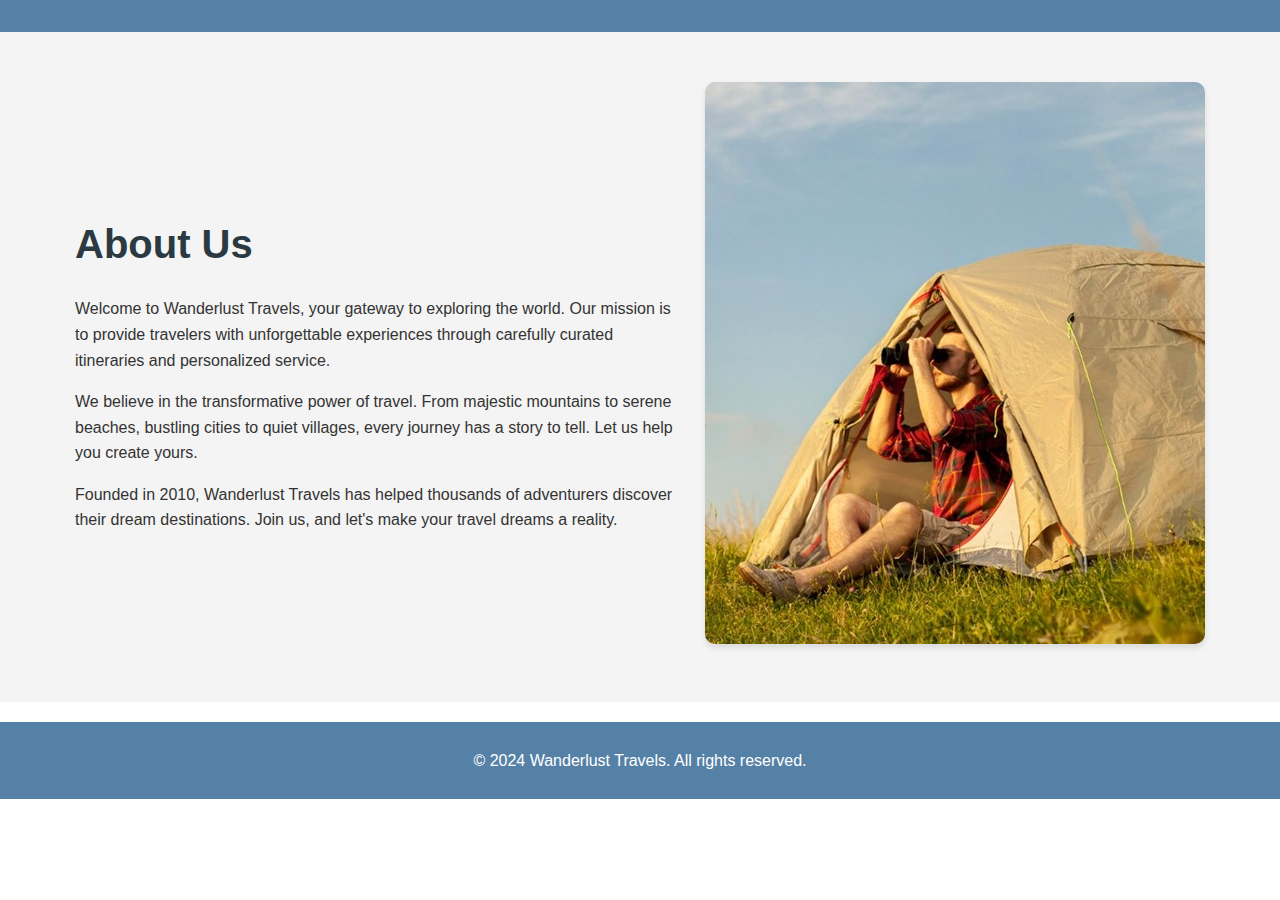
<file: about.html>
<!DOCTYPE html>
<html lang="en">
<head>
    <meta charset="UTF-8">
    <meta name="viewport" content="width=device-width, initial-scale=1.0">
    <title>About Us</title>
    <link rel="stylesheet" href="styles2.css">
</head>
<body>
    <header>
        
    </header>
    <main class="about-section">
        <div class="about-content">
            <div class="text-section">
                <h1>About Us</h1>
                <p>Welcome to Wanderlust Travels, your gateway to exploring the world. Our mission is to provide travelers with unforgettable experiences through carefully curated itineraries and personalized service.</p>
                <p>We believe in the transformative power of travel. From majestic mountains to serene beaches, bustling cities to quiet villages, every journey has a story to tell. Let us help you create yours.</p>
                <p>Founded in 2010, Wanderlust Travels has helped thousands of adventurers discover their dream destinations. Join us, and let's make your travel dreams a reality.</p>
            </div>
            <div class="image-section">
                <img src="assets/tent-1.jpg" alt="Scenic travel destination" class="about-image">
            </div>
        </div>
    </main>
    <footer>
        <p>&copy; 2024 Wanderlust Travels. All rights reserved.</p>
    </footer>
</body>
</html>
</file>
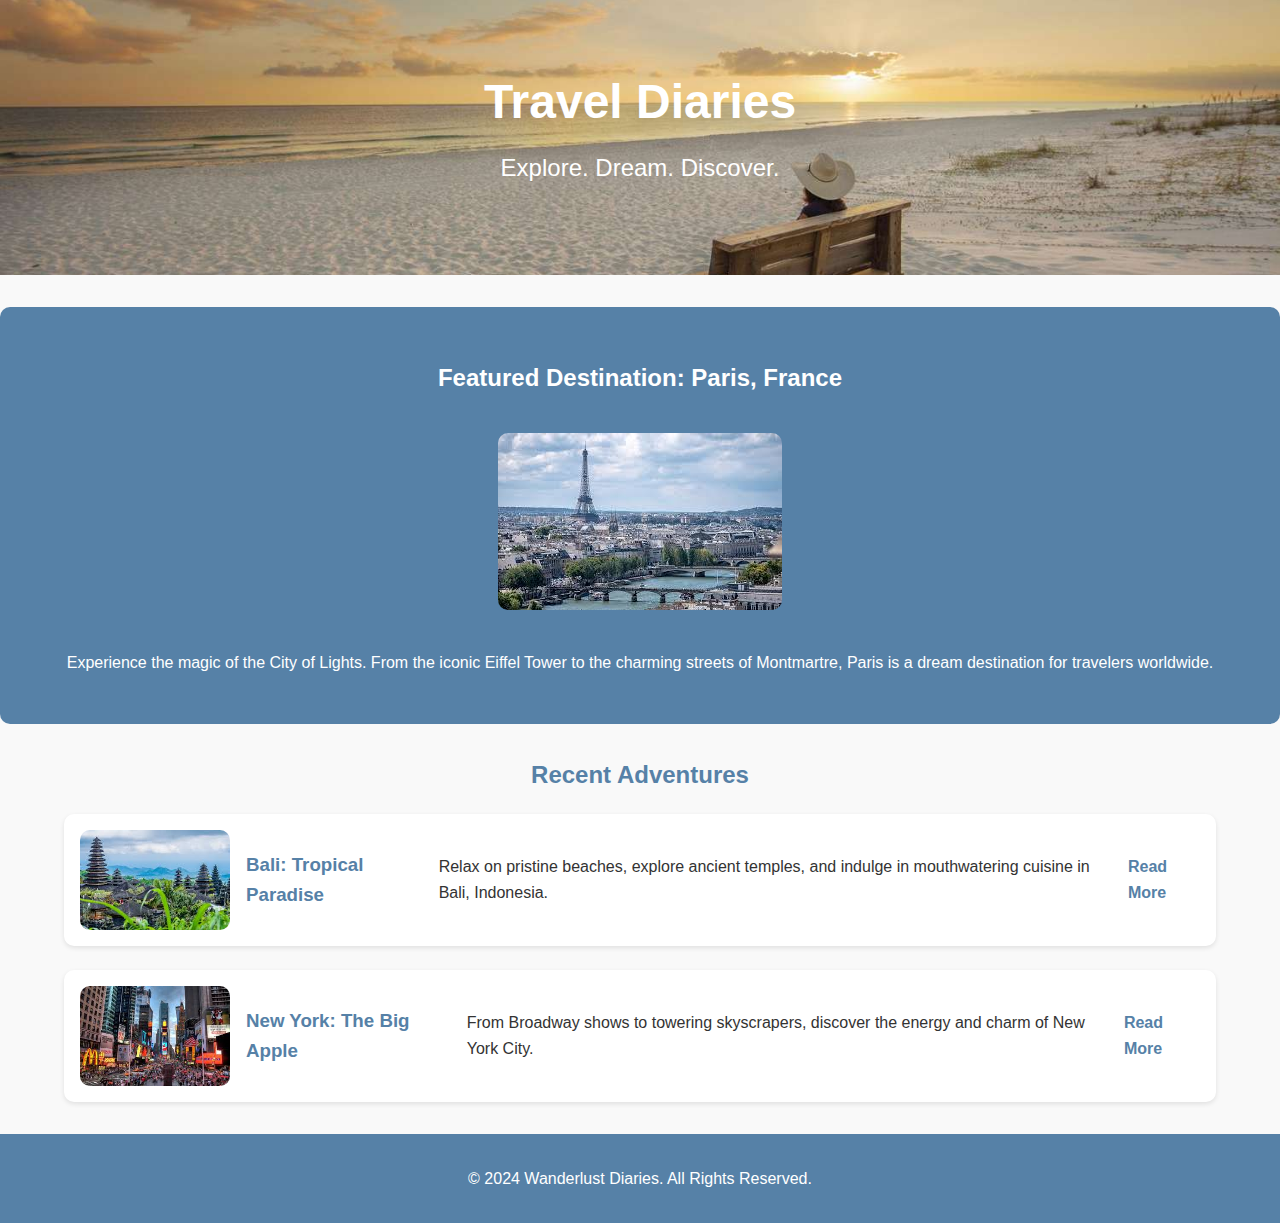
<file: blog.html>
<!DOCTYPE html>
<html lang="en">
<head>
    <meta charset="UTF-8">
    <meta name="viewport" content="width=device-width, initial-scale=1.0">
    <title>Travel Blog</title>
    <link rel="stylesheet" href="style3.css">
</head>
<body>
    <header class="header">
        <div class="container">
            <h1>Travel Diaries</h1>
            <p>Explore. Dream. Discover.</p>
        </div>
    </header>

    <main>
       
        <section class="featured">
            <div class="container">
                <h2>Featured Destination: Paris, France</h2>
                <img src="assets/paris.jpg" alt="Eiffel Tower in Paris">
                <p>Experience the magic of the City of Lights. From the iconic Eiffel Tower to the charming streets of Montmartre, Paris is a dream destination for travelers worldwide.</p>
            </div>
        </section>

       
        <section class="blog-posts">
            <div class="container">
                <h2>Recent Adventures</h2>
                <div class="post">
                    <img src="assets/bali.jpg" alt="Bali Beaches">
                    <h3>Bali: Tropical Paradise</h3>
                    <p>Relax on pristine beaches, explore ancient temples, and indulge in mouthwatering cuisine in Bali, Indonesia.</p>
                    <a href="index.html">Read More</a>
                </div>
                <div class="post">
                    <img src="assets/ny.jpg" alt="New York City Skyline">
                    <h3>New York: The Big Apple</h3>
                    <p>From Broadway shows to towering skyscrapers, discover the energy and charm of New York City.</p>
                    <a href="index.html">Read More</a>
                </div>
            </div>
        </section>
    </main>

    <footer class="footer">
        <p>&copy; 2024 Wanderlust Diaries. All Rights Reserved.</p>
    </footer>
</body>
</html>
</file>
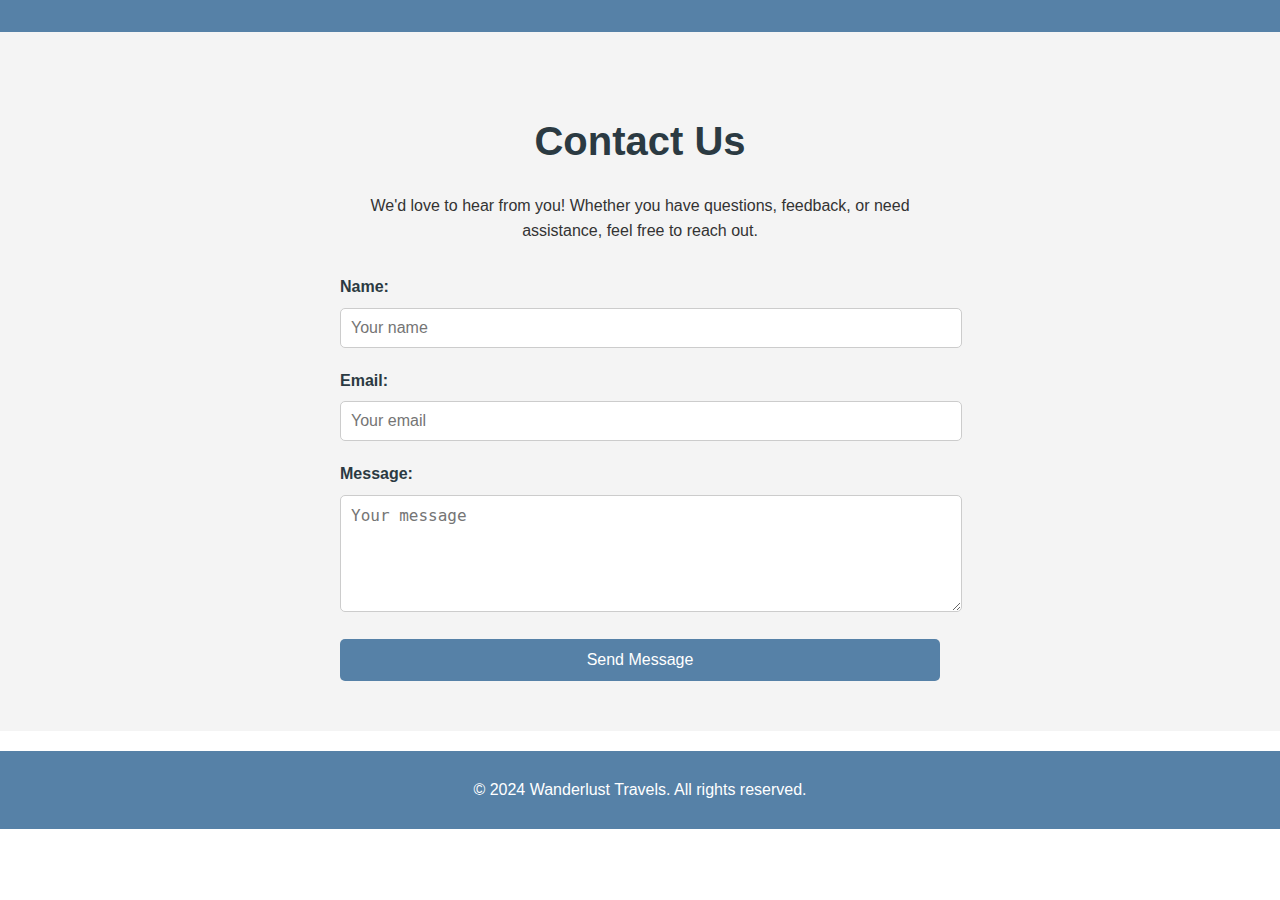
<file: contact.html>
<!DOCTYPE html>
<html lang="en">
<head>
    <meta charset="UTF-8">
    <meta name="viewport" content="width=device-width, initial-scale=1.0">
    <title>Contact Us</title>
    <link rel="stylesheet" href="style1.css">
</head>
<body>
    <header>
        
    </header>
    <main class="contact-section">
        <h1>Contact Us</h1>
        <p>We'd love to hear from you! Whether you have questions, feedback, or need assistance, feel free to reach out.</p>
        
        <form action="thank.html" method="GET" class="contact-form">
            <label for="name">Name:</label>
            <input type="text" id="name" name="name" placeholder="Your name" required>
            
            <label for="email">Email:</label>
            <input type="email" id="email" name="email" placeholder="Your email" required>
            
            <label for="message">Message:</label>
            <textarea id="message" name="message" rows="5" placeholder="Your message" required></textarea>
            
            <button type="submit">Send Message</button>
        </form>
    </main>
    <footer>
        <p>&copy; 2024 Wanderlust Travels. All rights reserved.</p>
    </footer>
</body>
</html>
</file>
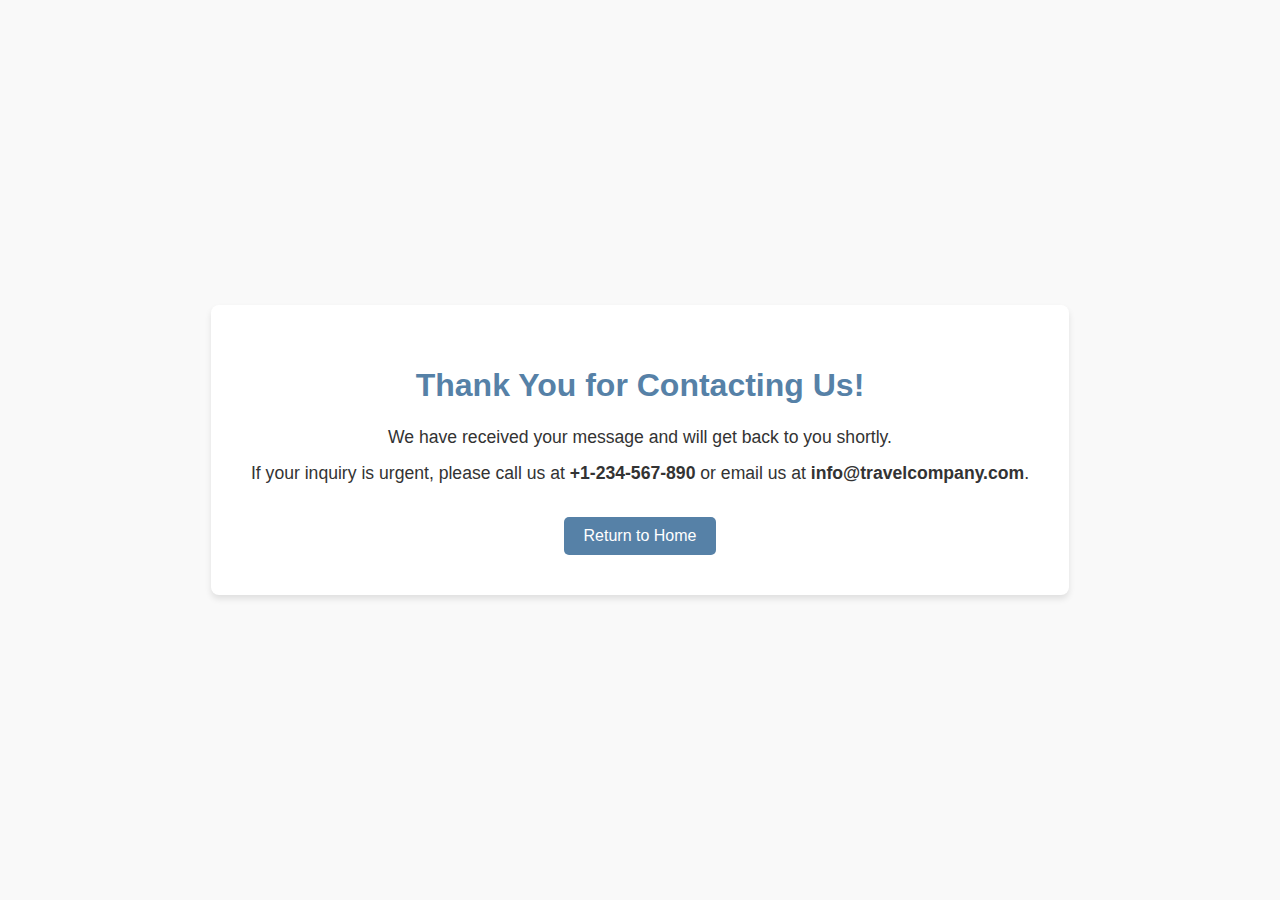
<file: thank.html>
<!DOCTYPE html>
<html lang="en">
<head>
    <meta charset="UTF-8">
    <meta name="viewport" content="width=device-width, initial-scale=1.0">
    <title>Thank You</title>
    <link rel="stylesheet" href="style5.css">
</head>
<body>
    <div class="thank-you-container">
        <h1>Thank You for Contacting Us!</h1>
        <p>We have received your message and will get back to you shortly.</p>
        <p>If your inquiry is urgent, please call us at <strong>+1-234-567-890</strong> or email us at <strong>info@travelcompany.com</strong>.</p>
        <a href="index.html" class="button">Return to Home</a>
    </div>
</body>
</html>
</file>
<file: style3.css>
/* General Styles */
body {
    margin: 0;
    font-family: 'Arial', sans-serif;
    color: #333;
    line-height: 1.6;
    background-color: #f9f9f9;
}

.container {
    width: 90%;
    max-width: 1200px;
    margin: 0 auto;
}

/* Header */
.header {
    background: url('assets/beach.jpg') no-repeat center center/cover;
    color: white;
    text-align: center;
    padding: 4rem 0;
}

.header h1 {
    font-size: 3rem;
    margin: 0;
}

.header p {
    font-size: 1.5rem;
    margin-top: 0.5rem;
}

/* Featured Section */
.featured {
    text-align: center;
    margin: 2rem 0;
    padding: 2rem 0;
    background-color: #5681a7;
    color: white;
    border-radius: 10px;
}

.featured img {
    max-width: 100%;
    border-radius: 10px;
    margin: 1rem 0;
}

/* Blog Posts Section */
.blog-posts {
    margin: 2rem 0;
}

.blog-posts h2 {
    text-align: center;
    color:#5681a7;
}

.post {
    display: flex;
    align-items: center;
    gap: 1rem;
    margin-bottom: 1.5rem;
    background-color: #ffffff;
    padding: 1rem;
    border-radius: 10px;
    box-shadow: 0 2px 5px rgba(0, 0, 0, 0.1);
}

.post img {
    width: 150px;
    height: 100px;
    border-radius: 10px;
    object-fit: cover;
}

.post h3 {
    margin: 0;
    color: #5681a7;
}

.post a {
    color: #5681a7;
    text-decoration: none;
    font-weight: bold;
}

.post a:hover {
    text-decoration: underline;
}

/* Footer */
.footer {
    text-align: center;
    padding: 1rem 0;
    background-color: #5681a7;
    color: white;
}
</file>
<file: style5.css>
body {
    margin: 0;
    font-family: Arial, sans-serif;
    background: #f9f9f9;
    color: #333;
    display: flex;
    justify-content: center;
    align-items: center;
    height: 100vh;
}

.thank-you-container {
    text-align: center;
    background: #fff;
    padding: 40px;
    border-radius: 8px;
    box-shadow: 0 4px 6px rgba(0, 0, 0, 0.1);
}

.thank-you-container h1 {
    color: #5681a7;
    margin-bottom: 20px;
}

.thank-you-container p {
    margin: 10px 0;
    font-size: 1.1em;
    line-height: 1.5;
}

.button {
    display: inline-block;
    margin-top: 20px;
    padding: 10px 20px;
    background: #5681a7;
    color: #fff;
    text-decoration: none;
    border-radius: 5px;
    transition: background 0.3s;
}

.button:hover {
    background:#5681a7;
}
</file>
<file: styles2.css>
/* General Reset */
body {
    margin: 0;
    font-family: Arial, sans-serif;
    line-height: 1.6;
    color: #333;
}

/* Header Styling */
header {
    background: #5681a7;
    color: #fff;
    padding: 1rem 0;
}

nav ul {
    list-style: none;
    display: flex;
    justify-content: center;
    margin: 0;
    padding: 0;
}

nav ul li {
    margin: 0 15px;
}

nav ul li a {
    text-decoration: none;
    color: #fff;
    font-weight: bold;
}

nav ul li a:hover {
    color: #ff9800;
}

/* About Section */
.about-section {
    padding: 50px 20px;
    background-color: #f4f4f4;
}

.about-content {
    display: flex;
    align-items: center;
    justify-content: center;
    gap: 30px;
    flex-wrap: wrap;
}

.text-section {
    max-width: 600px;
}

.text-section h1 {
    font-size: 2.5rem;
    color: #2b3a42;
    margin-bottom: 20px;
}

.text-section p {
    margin-bottom: 15px;
    font-size: 1rem;
}

.image-section {
    max-width: 500px;
    flex: 1;
}

.about-image {
    width: 100%;
    height: auto;
    border-radius: 10px;
    box-shadow: 0 4px 6px rgba(0, 0, 0, 0.1);
}

/* Footer Styling */
footer {
    text-align: center;
    background: #5681a7;
    color: #fff;
    padding: 10px 0;
    margin-top: 20px;
}
</file>
<file: style1.css>
/* General Reset */
body {
    margin: 0;
    font-family: Arial, sans-serif;
    line-height: 1.6;
    color: #333;
}

/* Header Styling */
header {
    background: #5681a7;
    color: #fff;
    padding: 1rem 0;
}

nav ul {
    list-style: none;
    display: flex;
    justify-content: center;
    margin: 0;
    padding: 0;
}

nav ul li {
    margin: 0 15px;
}

nav ul li a {
    text-decoration: none;
    color: #fff;
    font-weight: bold;
}

nav ul li a:hover {
    color: #ff9800;
}

/* Contact Section */
.contact-section {
    text-align: center;
    padding: 50px 20px;
    background-color: #f4f4f4;
}

.contact-section h1 {
    font-size: 2.5rem;
    color: #2b3a42;
    margin-bottom: 20px;
}

.contact-section p {
    margin-bottom: 30px;
    font-size: 1rem;
    max-width: 600px;
    margin-left: auto;
    margin-right: auto;
}

/* Contact Form Styling */
.contact-form {
    max-width: 600px;
    margin: 0 auto;
    text-align: left;
}

.contact-form label {
    display: block;
    margin-bottom: 8px;
    font-weight: bold;
    color: #2b3a42;
}

.contact-form input,
.contact-form textarea {
    width: 100%;
    padding: 10px;
    margin-bottom: 20px;
    border: 1px solid #ccc;
    border-radius: 5px;
    font-size: 1rem;
}

.contact-form button {
    display: block;
    width: 100%;
    background-color: #5681a7;
    color: #fff;
    border: none;
    padding: 12px;
    font-size: 1rem;
    border-radius: 5px;
    cursor: pointer;
    transition: background-color 0.3s;
}

.contact-form button:hover {
    background-color: #5681a7;
}

/* Footer Styling */
footer {
    text-align: center;
    background: #5681a7;
    color: #fff;
    padding: 10px 0;
    margin-top: 20px;
}
</file>
